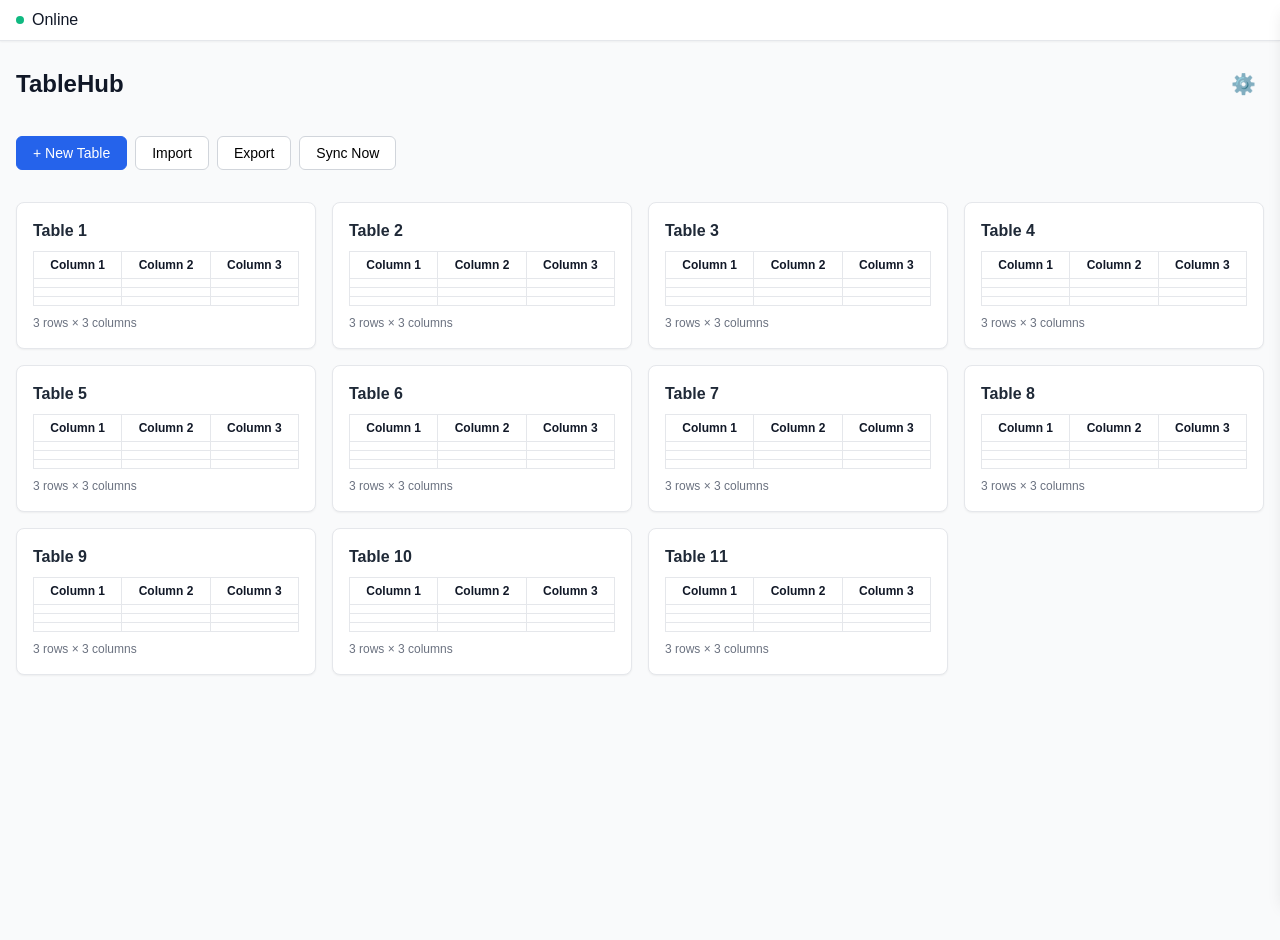
<file: frontend/index.html>
<!DOCTYPE html>
<html lang="en">
<head>
    <meta charset="UTF-8">
    <meta name="viewport" content="width=device-width, initial-scale=1.0, maximum-scale=1.0, user-scalable=no">
    <meta name="theme-color" content="#2563eb">
    <title>TableHub - Offline-First Table Editor</title>
    <link rel="stylesheet" href="styles.css">
    <link rel="manifest" href="manifest.webmanifest">
    <meta name="apple-mobile-web-app-capable" content="yes">
    <meta name="apple-mobile-web-app-status-bar-style" content="default">
</head>
<body>
    <!-- Sync Status Banner -->
    <div id="sync-status" class="sync-status">
        <span class="status-indicator"></span>
        <span class="status-text">Offline</span>
    </div>

    <!-- Main Header -->
    <header class="app-header">
        <h1>TableHub</h1>
        <button id="settings-btn" class="icon-btn" aria-label="Settings">⚙️</button>
    </header>

    <!-- Toolbar -->
    <div class="toolbar">
        <button id="add-table-btn" class="btn btn-primary">+ New Table</button>
        <button id="import-btn" class="btn">Import</button>
        <button id="export-btn" class="btn">Export</button>
        <button id="sync-now-btn" class="btn">Sync Now</button>
    </div>

    <!-- Tables Container -->
    <main id="tables-container" class="tables-container">
        <!-- Tables will be dynamically rendered here -->
    </main>

    <!-- Settings Drawer -->
    <div id="settings-drawer" class="drawer">
        <div class="drawer-header">
            <h2>Settings</h2>
            <button id="close-settings" class="icon-btn">✕</button>
        </div>
        <div class="drawer-content">
            <div class="setting-group">
                <label for="server-url">Server URL:</label>
                <input type="url" id="server-url" placeholder="https://api.example.com">
            </div>
            <div class="setting-group">
                <label>
                    <input type="checkbox" id="auto-sync" checked>
                    Auto-sync when online
                </label>
            </div>
            <div class="setting-group">
                <button id="clear-local" class="btn btn-danger">Clear Local Data</button>
            </div>
            <div class="setting-group">
                <p class="client-id">Client ID: <span id="client-id-display"></span></p>
            </div>
        </div>
    </div>

    <!-- Table Editor Modal -->
    <div id="table-modal" class="modal">
        <div class="modal-content">
            <div class="modal-header">
                <input type="text" id="table-name" class="table-name-input" placeholder="Table Name">
                <button id="close-modal" class="icon-btn">✕</button>
            </div>
            <div class="modal-body">
                <div class="table-wrapper">
                    <table id="edit-table" class="editable-table">
                        <thead id="table-headers"></thead>
                        <tbody id="table-body"></tbody>
                    </table>
                </div>
                <div class="table-controls">
                    <button id="add-row" class="btn btn-sm">+ Row</button>
                    <button id="add-col" class="btn btn-sm">+ Column</button>
                    <button id="delete-table" class="btn btn-sm btn-danger">Delete Table</button>
                </div>
            </div>
        </div>
    </div>

    <!-- Import Modal -->
    <div id="import-modal" class="modal">
        <div class="modal-content modal-sm">
            <div class="modal-header">
                <h3>Import Data</h3>
                <button id="close-import" class="icon-btn">✕</button>
            </div>
            <div class="modal-body">
                <div class="import-options">
                    <label class="file-input-label">
                        <input type="file" id="import-file" accept=".json,.csv">
                        Choose File (JSON/CSV)
                    </label>
                    <button id="confirm-import" class="btn btn-primary">Import</button>
                </div>
            </div>
        </div>
    </div>

    <!-- Scripts -->
    <script type="module" src="app.js"></script>
</body>
</html>
</file>
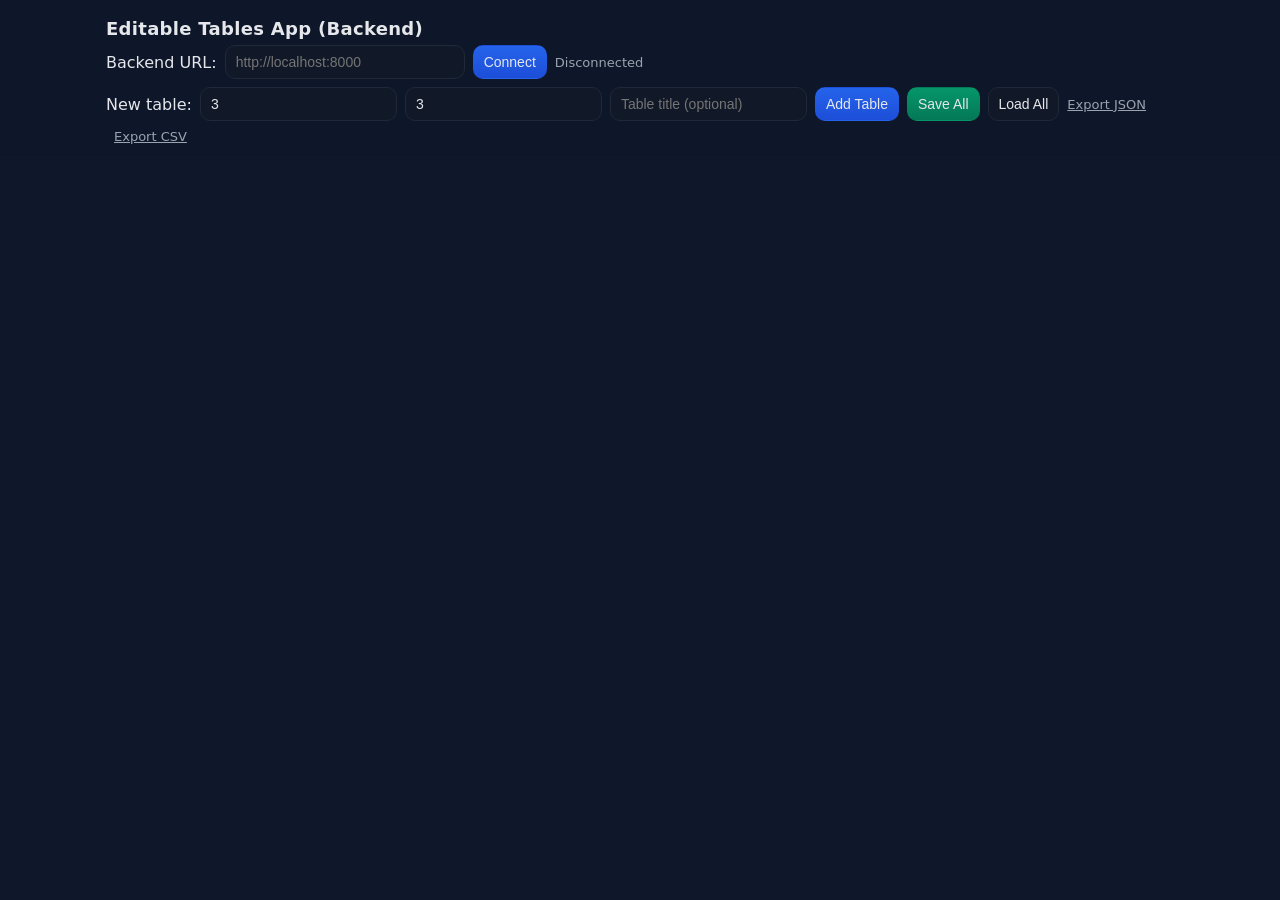
<file: EditableTablesApp_backend.html>
<!DOCTYPE html>
<html lang="en">
<head>
<meta charset="utf-8"/>
<meta name="viewport" content="width=device-width, initial-scale=1"/>
<title>Editable Tables App (Backend)</title>
<style>
  :root{--bg:#0f172a;--panel:#111827;--muted:#1f2937;--text:#e5e7eb;--text-dim:#9ca3af;--accent:#60a5fa;--radius:14px;}
  *{box-sizing:border-box} body{margin:0;background:var(--bg);color:var(--text);font-family:ui-sans-serif,system-ui,-apple-system,Segoe UI,Roboto,Helvetica,Arial}
  header{position:sticky;top:0;z-index:10;backdrop-filter:blur(6px);background:rgba(15,23,42,.7);border-bottom:1px solid #111827}
  .wrap{max-width:1100px;margin:0 auto;padding:12px 16px;} h1{font-size:18px;margin:6px 0;letter-spacing:.3px}
  .toolbar{display:flex;gap:8px;flex-wrap:wrap;align-items:center}
  button,input[type="number"],input[type="text"]{background:var(--panel);color:var(--text);border:1px solid var(--muted);border-radius:10px;padding:8px 10px;font-size:14px}
  button.primary{border-color:transparent;background:linear-gradient(180deg,#2563eb,#1d4ed8)}
  button.good{border-color:transparent;background:linear-gradient(180deg,#059669,#047857)}
  button.warn{border-color:transparent;background:linear-gradient(180deg,#d97706,#b45309)}
  button.danger{border-color:transparent;background:linear-gradient(180deg,#dc2626,#b91c1c)}
  .grid{display:grid;gap:14px;padding:16px;grid-template-columns:repeat(auto-fit,minmax(280px,1fr))}
  .card{background:linear-gradient(180deg,#0b1225,#0b1020);border:1px solid #1f2937;border-radius:var(--radius);padding:12px;display:flex;flex-direction:column;gap:10px;box-shadow:0 10px 24px rgba(0,0,0,.25)}
  .card-title{display:flex;gap:8px;align-items:center;justify-content:space-between}
  .title-edit{background:transparent;border:none;color:var(--text);font-weight:600;font-size:15px;padding:2px 6px;border-radius:8px}
  .title-edit:focus{outline:1px solid var(--accent)}
  table{width:100%;border-collapse:collapse;overflow:auto;border-radius:10px}
  th,td{border:1px solid #1f2937;padding:8px;min-width:80px;max-width:300px;overflow-wrap:anywhere}
  th{background:#0b1730;font-weight:600} td[contenteditable="true"]{background:#0d1222} td:focus{outline:1px solid var(--accent)}
  .table-actions{display:flex;gap:6px;flex-wrap:wrap}
  .status{color:var(--text-dim);font-size:13px}
</style>
</head>
<body>
<header>
  <div class="wrap">
    <h1>Editable Tables App (Backend)</h1>
    <div class="toolbar">
      <span>Backend URL:</span>
      <input id="api" type="text" placeholder="http://localhost:8000" style="width:240px"/>
      <button id="connect" class="primary">Connect</button>
      <span class="status" id="status">Disconnected</span>
    </div>
    <div class="toolbar" style="margin-top:8px">
      <span>New table:</span>
      <input id="rows" type="number" min="1" value="3" title="Rows"/>
      <input id="cols" type="number" min="1" value="3" title="Cols"/>
      <input id="tname" type="text" placeholder="Table title (optional)"/>
      <button class="primary" id="addTableBtn">Add Table</button>
      <button class="good" id="saveAll">Save All</button>
      <button id="loadAll">Load All</button>
      <a id="dlJson" class="status" href="#" target="_blank">Export JSON</a>
      <a id="dlCsv" class="status" href="#" target="_blank" style="margin-left:8px">Export CSV</a>
    </div>
  </div>
</header>
<main class="wrap"><div id="grid" class="grid"></div></main>

<script>
(function(){
  const grid = document.getElementById('grid');
  const apiI = document.getElementById('api');
  const connectBtn = document.getElementById('connect');
  const status = document.getElementById('status');
  const addBtn = document.getElementById('addTableBtn');
  const rowsI = document.getElementById('rows');
  const colsI = document.getElementById('cols');
  const nameI = document.getElementById('tname');
  const saveAllBtn = document.getElementById('saveAll');
  const loadAllBtn = document.getElementById('loadAll');
  const dlJson = document.getElementById('dlJson');
  const dlCsv = document.getElementById('dlCsv');

  let API = "";
  let tables = []; // in-memory editing before save

  function setStatus(msg){ status.textContent = msg; }

  function uid(){ return 't'+Math.random().toString(36).slice(2,9); }

  function buildTableData(r, c){
    const headers = Array.from({length:c}, (_,j)=>`Col ${j+1}`);
    const rows = Array.from({length:r}, () => Array.from({length:c}, ()=>''));
    return {headers, rows};
  }

  function cellEditor(td, t, i, j){
    td.contentEditable = 'true';
    td.oninput = ()=>{ t.rows[i][j] = td.textContent; };
  }

  function headerEditor(th, t, j){
    th.contentEditable = 'true';
    th.oninput = ()=>{ t.headers[j] = th.textContent; };
  }

  function render(){
    grid.innerHTML='';
    tables.forEach(t=> grid.appendChild(makeTableCard(t)));
  }

  function makeTableCard(t){
    const card = document.createElement('div');
    card.className = 'card';

    const top = document.createElement('div');
    top.className = 'card-title';

    const title = document.createElement('input');
    title.value = t.name || 'Untitled Table';
    title.className = 'title-edit';
    title.oninput = () => { t.name = title.value; };

    const actions = document.createElement('div');
    actions.className = 'table-actions';
    actions.innerHTML = `
      <button data-act="add-row">+ Row</button>
      <button data-act="add-col">+ Col</button>
      <button data-act="del-row" class="warn">- Row</button>
      <button data-act="del-col" class="warn">- Col</button>
      <button data-act="save" class="good">Save</button>
      <button data-act="delete" class="danger">Delete</button>
    `;

    const table = document.createElement('table');
    const thead = document.createElement('thead');
    const trh = document.createElement('tr');
    t.headers.forEach((h, j)=>{
      const th = document.createElement('th');
      th.textContent = h;
      headerEditor(th, t, j);
      trh.appendChild(th);
    });
    thead.appendChild(trh);
    table.appendChild(thead);

    const tbody = document.createElement('tbody');
    t.rows.forEach((row, i)=>{
      const tr = document.createElement('tr');
      row.forEach((cell, j)=>{
        const td = document.createElement('td');
        td.textContent = cell;
        cellEditor(td, t, i, j);
        tr.appendChild(td);
      });
      tbody.appendChild(tr);
    });
    table.appendChild(tbody);

    actions.addEventListener('click', async (e)=>{
      const act = e.target?.dataset?.act;
      if(!act) return;
      if(act === 'add-row'){
        const cols = t.headers.length;
        const newRow = Array.from({length:cols}, ()=>'');
        t.rows.push(newRow);
        render();
      }
      if(act === 'add-col'){
        t.headers.push(`Col ${t.headers.length+1}`);
        t.rows.forEach(r=>r.push(''));
        render();
      }
      if(act === 'del-row'){
        t.rows.pop(); render();
      }
      if(act === 'del-col'){
        t.headers.pop(); t.rows.forEach(r=>r.pop()); render();
      }
      if(act === 'save'){
        await saveOne(t);
      }
      if(act === 'delete'){
        await deleteOne(t);
      }
    });

    top.appendChild(title);
    top.appendChild(actions);
    card.appendChild(top);
    card.appendChild(table);
    return card;
  }

  async function saveOne(t){
    if(!API){ alert('Connect to backend first'); return; }
    const payload = { name: t.name, headers: t.headers, rows: t.rows };
    if(t.id && t.persisted){
      // PUT
      const r = await fetch(`${API}/api/tables/${t.id}`, {
        method:'PUT', headers:{'Content-Type':'application/json'},
        body: JSON.stringify(payload)
      });
      if(!r.ok) return alert('Save failed');
      setStatus('Saved');
    }else if(t.id){
      // Check if exists then PUT else POST new with same id isn't supported -> just POST
      const r = await fetch(`${API}/api/tables`, {
        method:'POST', headers:{'Content-Type':'application/json'},
        body: JSON.stringify(payload)
      });
      if(!r.ok) return alert('Create failed');
      const created = await r.json();
      t.id = created.id; t.persisted = true;
      setStatus('Created');
      render();
    }else{
      const r = await fetch(`${API}/api/tables`, {
        method:'POST', headers:{'Content-Type':'application/json'},
        body: JSON.stringify(payload)
      });
      if(!r.ok) return alert('Create failed');
      const created = await r.json();
      t.id = created.id; t.persisted = true;
      setStatus('Created');
      render();
    }
  }

  async function deleteOne(t){
    if(!API || !t.id){ alert('Not saved'); return; }
    const r = await fetch(`${API}/api/tables/${t.id}`, { method:'DELETE' });
    if(!r.ok) return alert('Delete failed');
    tables = tables.filter(x=>x !== t);
    render();
  }

  addBtn.addEventListener('click', ()=>{
    const r = Math.max(1, parseInt(rowsI.value||'3',10));
    const c = Math.max(1, parseInt(colsI.value||'3',10));
    const t = { id: null, name: nameI.value.trim() || 'Untitled Table', ...buildTableData(r,c), persisted:false };
    tables.push(t);
    nameI.value='';
    render();
  });

  connectBtn.addEventListener('click', async ()=>{
    API = apiI.value.trim().replace(/\/+$/,'') || '';
    if(!API){ setStatus('No URL'); return; }
    try{
      const r = await fetch(`${API}/healthz`);
      if(!r.ok) throw new Error('Health check failed');
      setStatus('Connected');
      dlJson.href = `${API}/api/export.json`; dlCsv.href = `${API}/api/export.csv`;
    }catch(err){
      setStatus('Failed to connect');
    }
  });

  loadAllBtn.addEventListener('click', async ()=>{
    if(!API){ alert('Connect to backend first'); return; }
    const r = await fetch(`${API}/api/tables`);
    if(!r.ok) return alert('Load failed');
    const arr = await r.json();
    tables = arr.map(t=>({ id: t.id, name: t.name, headers: t.headers, rows: t.rows.map(r=>r.cells), persisted:true }));
    render();
  });

  // initial render
  render();
})();
</script>
</body>
</html>
</file>
<file: frontend/styles.css>
/* Reset and Base Styles */
* {
    margin: 0;
    padding: 0;
    box-sizing: border-box;
}

:root {
    --primary: #2563eb;
    --primary-dark: #1d4ed8;
    --success: #10b981;
    --warning: #f59e0b;
    --danger: #ef4444;
    --gray-50: #f9fafb;
    --gray-100: #f3f4f6;
    --gray-200: #e5e7eb;
    --gray-300: #d1d5db;
    --gray-400: #9ca3af;
    --gray-500: #6b7280;
    --gray-600: #4b5563;
    --gray-700: #374151;
    --gray-800: #1f2937;
    --gray-900: #111827;
    --shadow-sm: 0 1px 2px 0 rgb(0 0 0 / 0.05);
    --shadow: 0 1px 3px 0 rgb(0 0 0 / 0.1);
    --shadow-md: 0 4px 6px -1px rgb(0 0 0 / 0.1);
    --shadow-lg: 0 10px 15px -3px rgb(0 0 0 / 0.1);
}

body {
    font-family: -apple-system, BlinkMacSystemFont, 'Segoe UI', Roboto, Oxygen, Ubuntu, sans-serif;
    background: var(--gray-50);
    color: var(--gray-900);
    line-height: 1.5;
    min-height: 100vh;
    overflow-x: hidden;
}

/* Sync Status Banner */
.sync-status {
    position: fixed;
    top: 0;
    left: 0;
    right: 0;
    background: white;
    border-bottom: 1px solid var(--gray-200);
    padding: 0.5rem 1rem;
    display: flex;
    align-items: center;
    gap: 0.5rem;
    z-index: 100;
    box-shadow: var(--shadow-sm);
}

.status-indicator {
    width: 8px;
    height: 8px;
    border-radius: 50%;
    background: var(--gray-400);
}

.sync-status.offline .status-indicator { background: var(--gray-400); }
.sync-status.syncing .status-indicator { 
    background: var(--warning);
    animation: pulse 1s infinite;
}
.sync-status.synced .status-indicator { background: var(--success); }
.sync-status.error .status-indicator { background: var(--danger); }

@keyframes pulse {
    0%, 100% { opacity: 1; }
    50% { opacity: 0.5; }
}

/* Header */
.app-header {
    margin-top: 40px;
    padding: 1.5rem 1rem 1rem;
    display: flex;
    justify-content: space-between;
    align-items: center;
}

.app-header h1 {
    font-size: 1.5rem;
    font-weight: 700;
    color: var(--gray-900);
}

/* Buttons */
.btn {
    padding: 0.5rem 1rem;
    border: 1px solid var(--gray-300);
    background: white;
    border-radius: 0.375rem;
    font-size: 0.875rem;
    font-weight: 500;
    cursor: pointer;
    transition: all 0.15s;
}

.btn:hover {
    background: var(--gray-50);
}

.btn:active {
    transform: scale(0.98);
}

.btn-primary {
    background: var(--primary);
    color: white;
    border-color: var(--primary);
}

.btn-primary:hover {
    background: var(--primary-dark);
}

.btn-danger {
    background: var(--danger);
    color: white;
    border-color: var(--danger);
}

.btn-sm {
    padding: 0.25rem 0.75rem;
    font-size: 0.75rem;
}

.icon-btn {
    background: none;
    border: none;
    font-size: 1.25rem;
    cursor: pointer;
    padding: 0.5rem;
    border-radius: 0.375rem;
    transition: background 0.15s;
}

.icon-btn:hover {
    background: var(--gray-100);
}

/* Toolbar */
.toolbar {
    padding: 1rem;
    display: flex;
    gap: 0.5rem;
    flex-wrap: wrap;
}

/* Tables Container */
.tables-container {
    padding: 1rem;
    display: grid;
    grid-template-columns: repeat(auto-fill, minmax(300px, 1fr));
    gap: 1rem;
    margin-bottom: 2rem;
}

/* Table Card */
.table-card {
    background: white;
    border: 1px solid var(--gray-200);
    border-radius: 0.5rem;
    padding: 1rem;
    cursor: pointer;
    transition: all 0.15s;
    box-shadow: var(--shadow-sm);
}

.table-card:hover {
    box-shadow: var(--shadow-md);
    transform: translateY(-2px);
}

.table-card-header {
    font-weight: 600;
    margin-bottom: 0.5rem;
    color: var(--gray-800);
}

.table-preview {
    font-size: 0.75rem;
    overflow: hidden;
}

.table-preview table {
    width: 100%;
    border-collapse: collapse;
}

.table-preview td, .table-preview th {
    padding: 0.25rem;
    border: 1px solid var(--gray-200);
    text-overflow: ellipsis;
    overflow: hidden;
    white-space: nowrap;
    max-width: 80px;
}

.table-card-footer {
    margin-top: 0.5rem;
    font-size: 0.75rem;
    color: var(--gray-500);
}

/* Settings Drawer */
.drawer {
    position: fixed;
    right: -320px;
    top: 0;
    bottom: 0;
    width: 320px;
    background: white;
    box-shadow: var(--shadow-lg);
    transition: right 0.3s;
    z-index: 200;
}

.drawer.open {
    right: 0;
}

.drawer-header {
    padding: 1rem;
    border-bottom: 1px solid var(--gray-200);
    display: flex;
    justify-content: space-between;
    align-items: center;
}

.drawer-content {
    padding: 1rem;
}

.setting-group {
    margin-bottom: 1.5rem;
}

.setting-group label {
    display: block;
    margin-bottom: 0.5rem;
    font-size: 0.875rem;
    font-weight: 500;
}

.setting-group input[type="url"],
.setting-group input[type="text"] {
    width: 100%;
    padding: 0.5rem;
    border: 1px solid var(--gray-300);
    border-radius: 0.375rem;
    font-size: 0.875rem;
}

.client-id {
    font-size: 0.75rem;
    color: var(--gray-500);
    word-break: break-all;
}

/* Modal */
.modal {
    display: none;
    position: fixed;
    top: 0;
    left: 0;
    right: 0;
    bottom: 0;
    background: rgba(0, 0, 0, 0.5);
    z-index: 300;
    padding: 1rem;
}

.modal.open {
    display: flex;
    align-items: center;
    justify-content: center;
}

.modal-content {
    background: white;
    border-radius: 0.5rem;
    width: 100%;
    max-width: 800px;
    max-height: 90vh;
    display: flex;
    flex-direction: column;
    box-shadow: var(--shadow-lg);
}

.modal-sm {
    max-width: 400px;
}

.modal-header {
    padding: 1rem;
    border-bottom: 1px solid var(--gray-200);
    display: flex;
    justify-content: space-between;
    align-items: center;
}

.modal-body {
    padding: 1rem;
    overflow-y: auto;
    flex: 1;
}

.table-name-input {
    flex: 1;
    font-size: 1.125rem;
    font-weight: 600;
    border: none;
    padding: 0.25rem;
    background: transparent;
}

.table-name-input:focus {
    outline: 2px solid var(--primary);
    outline-offset: 2px;
    border-radius: 0.25rem;
}

/* Editable Table */
.table-wrapper {
    overflow: auto;
    margin-bottom: 1rem;
    border: 1px solid var(--gray-200);
    border-radius: 0.375rem;
}

.editable-table {
    width: 100%;
    border-collapse: collapse;
    min-width: 400px;
}

.editable-table th,
.editable-table td {
    padding: 0.5rem;
    border: 1px solid var(--gray-200);
    position: relative;
}

.editable-table th {
    background: var(--gray-50);
    font-weight: 600;
}

.editable-table input {
    width: 100%;
    border: none;
    padding: 0.25rem;
    font-size: 0.875rem;
    background: transparent;
}

.editable-table input:focus {
    outline: 2px solid var(--primary);
    outline-offset: -2px;
    border-radius: 0.25rem;
    background: white;
}

.cell-conflict {
    background: rgba(239, 68, 68, 0.1);
}

.delete-btn {
    position: absolute;
    right: 0.25rem;
    top: 50%;
    transform: translateY(-50%);
    background: var(--danger);
    color: white;
    border: none;
    border-radius: 0.25rem;
    padding: 0.125rem 0.25rem;
    font-size: 0.75rem;
    cursor: pointer;
    opacity: 0;
    transition: opacity 0.15s;
}

.editable-table tr:hover .delete-btn,
.editable-table th:hover .delete-btn {
    opacity: 1;
}

.table-controls {
    display: flex;
    gap: 0.5rem;
    flex-wrap: wrap;
}

/* Import Options */
.import-options {
    display: flex;
    flex-direction: column;
    gap: 1rem;
}

.file-input-label {
    display: block;
    padding: 0.75rem;
    border: 2px dashed var(--gray-300);
    border-radius: 0.375rem;
    text-align: center;
    cursor: pointer;
    transition: all 0.15s;
}

.file-input-label:hover {
    border-color: var(--primary);
    background: var(--gray-50);
}

.file-input-label input[type="file"] {
    display: none;
}

/* Mobile Responsive */
@media (max-width: 640px) {
    .tables-container {
        grid-template-columns: 1fr;
    }
    
    .toolbar {
        flex-direction: column;
    }
    
    .toolbar .btn {
        width: 100%;
    }
    
    .modal-content {
        max-height: 100vh;
        border-radius: 0;
    }
    
    .drawer {
        width: 100%;
        right: -100%;
    }
}
</file>
